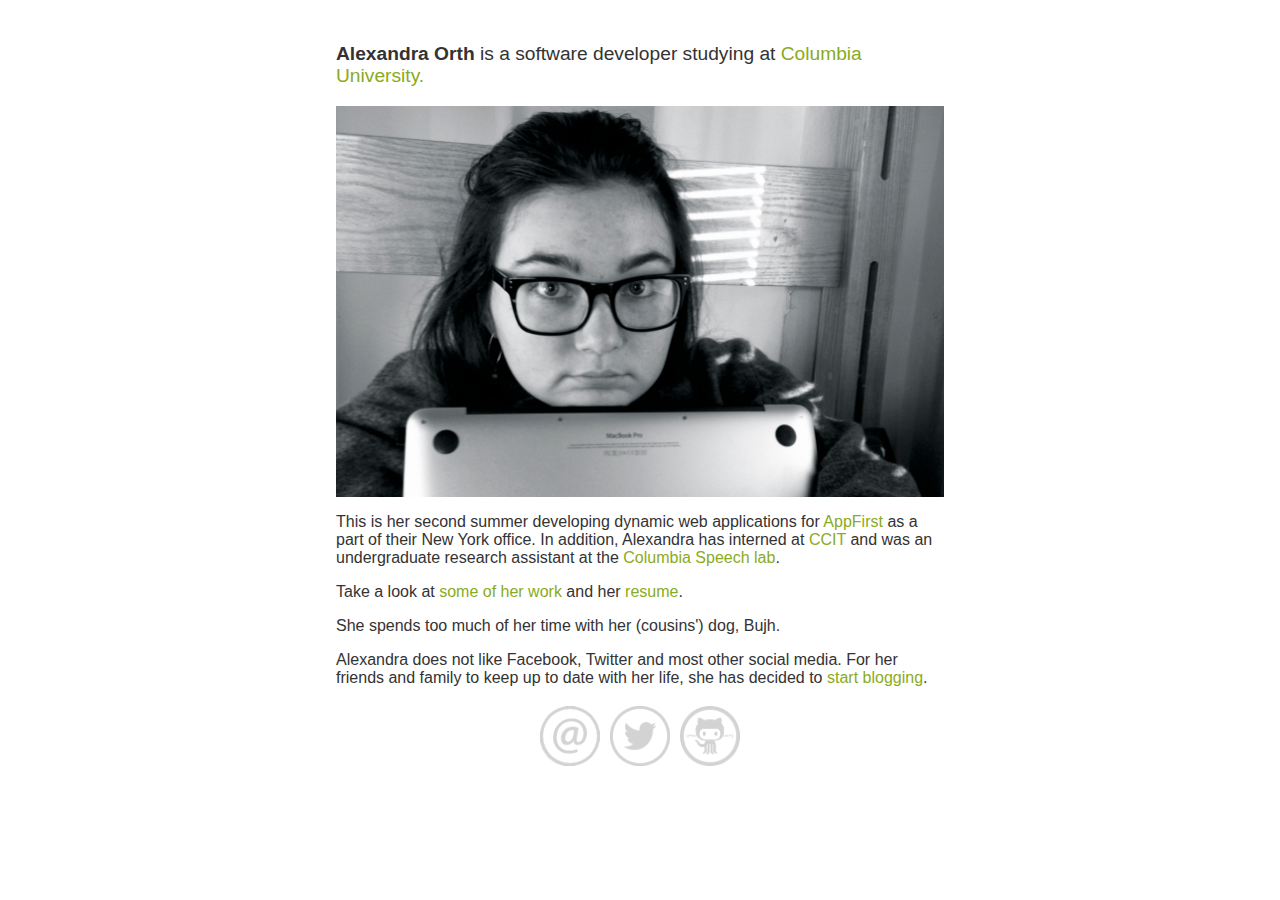
<file: index.html>
<html>
	<head>
		<title>Alexandra Orth</title>
		<link rel="stylesheet" href="/main.css">
		<meta name="viewport" content="width=device-width, initial-scale=1">
		<script>
			(function(i,s,o,g,r,a,m){i['GoogleAnalyticsObject']=r;i[r]=i[r]||function(){
				(i[r].q=i[r].q||[]).push(arguments)},i[r].l=1*new Date();a=s.createElement(o),
				m=s.getElementsByTagName(o)[0];a.async=1;a.src=g;m.parentNode.insertBefore(a,m)
			})(window,document,'script','//www.google-analytics.com/analytics.js','ga');

			ga('create', 'UA-40870403-2', 'auto');
			ga('send', 'pageview');

		</script>
	</head>
	<body>

		<div class='container'>

			<p id='intro'><b>Alexandra Orth</b> is a software developer studying at <a href='http://engineering.columbia.edu/'>Columbia University.</a></p>

			<!-- <p> <img src='/images/alex_pictures/alex.JPG'> </p> -->
			<!-- <p> <img src='/images/alex_pictures/IMG_3072.JPG'> </p> -->
			<!-- <p> <img src='/images/alex_pictures/IMG_0532.JPG'> </p> -->
			<p> <img src='/images/alex_pictures/IMG_0532_2.jpg'> </p>

			<p> This is her second summer developing dynamic web applications for <a href='http://www.appfirst.com'>AppFirst</a> as a part of their New York office. In addition, Alexandra has interned at <a href='http://ccit.college.columbia.edu/about.php'>CCIT</a> and was an undergraduate research assistant at the <a href='http://www.cs.columbia.edu/speech/projects.cgi#arrernte'>Columbia Speech lab</a>.

			<p>Take a look at <a href='/portfolio.html'>some of her work</a> and her <a href='/resume.html'>resume</a>. </p> 

			<p>She spends too much of her time with her (cousins') dog, Bujh.</p>

			<!-- <p> <img src='/images/alex_pictures/alex.JPG'></p> -->

			<p>Alexandra does not like Facebook, Twitter and most other social media. For her friends and family to keep up to date with her life, she has decided to <a href='/blog.html'>start blogging</a>.</p>

			<p id='icons'>
				<a href='mailto:orth.alexandra@gmail.com'><img class='icon' src='/images/icons/mail.png'></a>
				<a href='http://www.twitter.com/alexandraorth'><img class='icon' src='/images/icons/twitter.png'></a>
				<a href='http://www.github.com/alexandraorth'><img class='icon' src='/images/icons/github.png'></a>
			</p>

		</div>

	</body>

	<script>
		(function(i,s,o,g,r,a,m){i['GoogleAnalyticsObject']=r;i[r]=i[r]||function(){
			(i[r].q=i[r].q||[]).push(arguments)},i[r].l=1*new Date();a=s.createElement(o),
			m=s.getElementsByTagName(o)[0];a.async=1;a.src=g;m.parentNode.insertBefore(a,m)
		})(window,document,'script','//www.google-analytics.com/analytics.js','ga');

		ga('create', 'UA-40870403-1', 'auto');
		ga('send', 'pageview');

	</script>
</html>
</file>
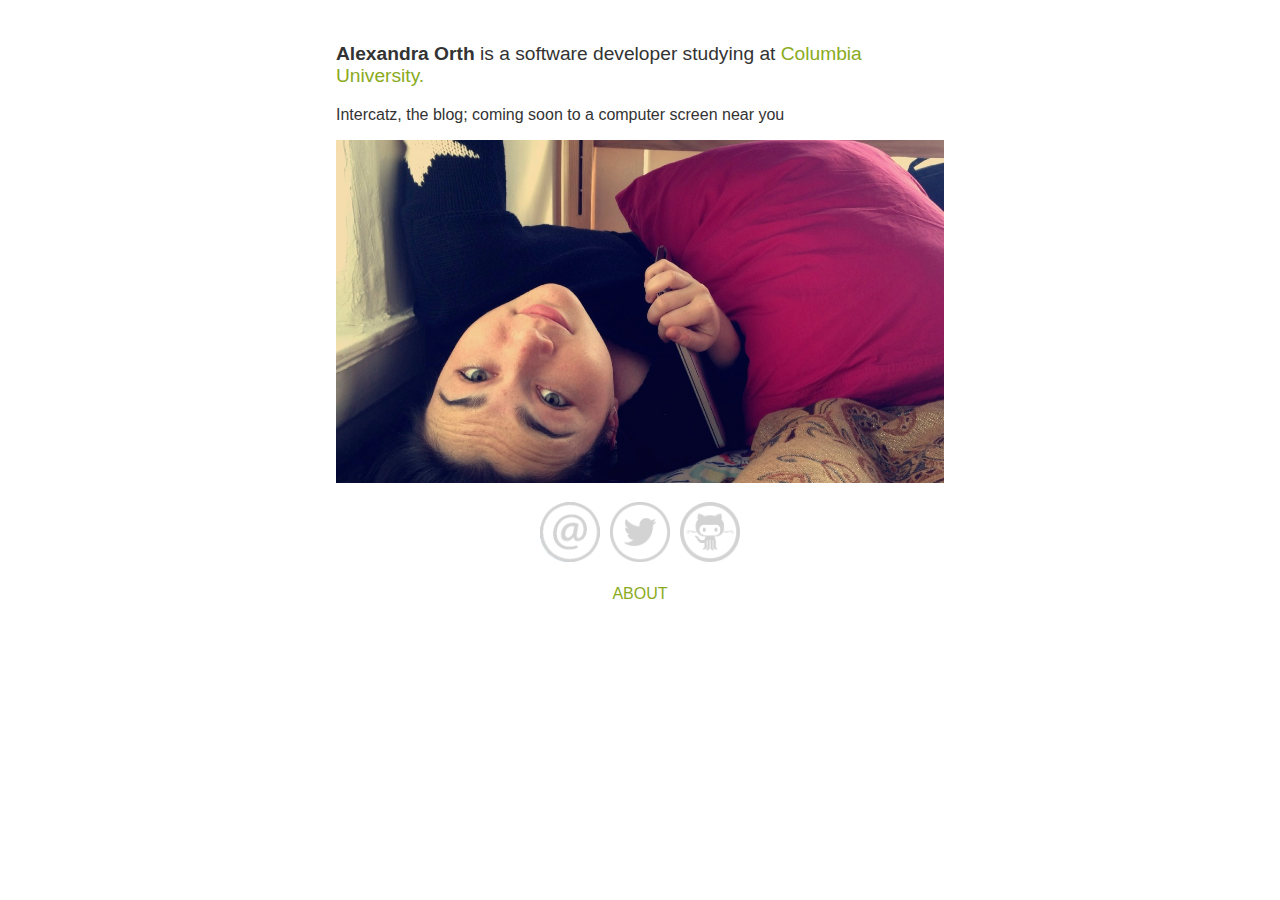
<file: blog.html>
<html>
<head>
	<title>Alexandra Orth Portfolio</title>
	<link rel="stylesheet" href="/main.css">
	<meta name="viewport" content="width=device-width, initial-scale=1">
	<script>
		(function(i,s,o,g,r,a,m){i['GoogleAnalyticsObject']=r;i[r]=i[r]||function(){
			(i[r].q=i[r].q||[]).push(arguments)},i[r].l=1*new Date();a=s.createElement(o),
			m=s.getElementsByTagName(o)[0];a.async=1;a.src=g;m.parentNode.insertBefore(a,m)
		})(window,document,'script','//www.google-analytics.com/analytics.js','ga');

		ga('create', 'UA-40870403-2', 'auto');
		ga('send', 'pageview');

	</script>

</head>
<body>

	<div class='container'>
		<p id='intro'><b>Alexandra Orth</b> is a software developer studying at <a href='www.columbia.edu'>Columbia University.</a></p>

		<p>Intercatz, the blog; coming soon to a computer screen near you</p>

		<p><img src='/images/alex_pictures/IMG_3072.JPG'></p>

		<p id='icons'>
			<a href='mailto:orth.alexandra@gmail.com'><img class='icon' src='/images/icons/mail.png'></a>
			<a href='http://www.twitter.com/alexandraorth'><img class='icon' src='/images/icons/twitter.png'></a>
			<a href='http://www.github.com/alexandraorth'><img class='icon' src='/images/icons/github.png'></a>
		</p>

		<p class='link'><a href='index.html'>ABOUT</a></p>

	</div>

</body>
</html>
</file>
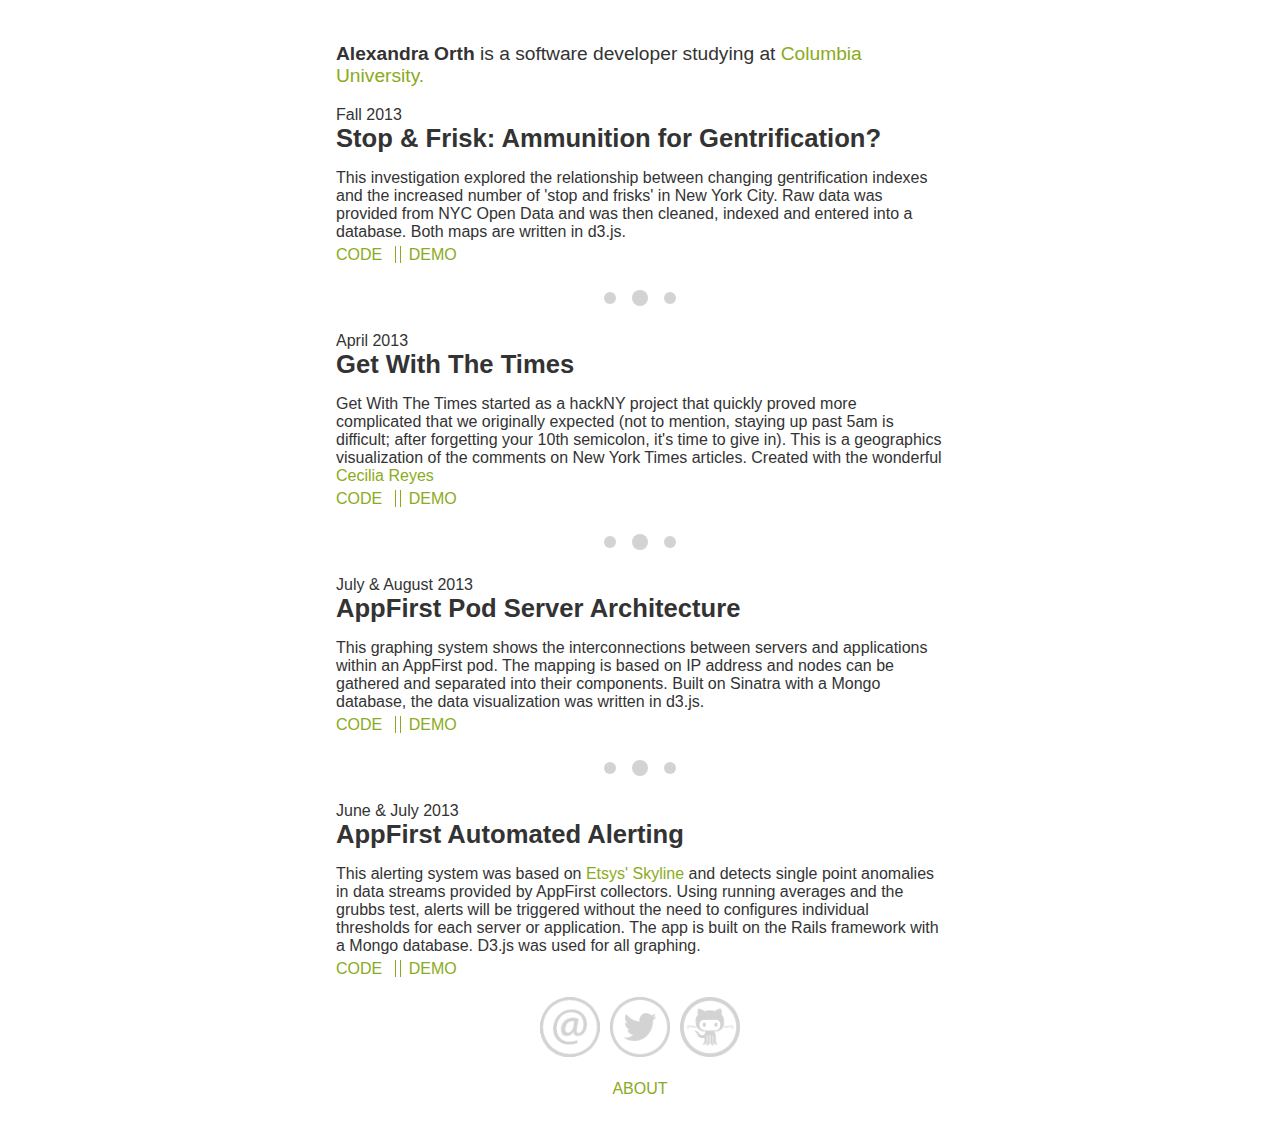
<file: portfolio.html>
<html>
<head>
	<title>Alexandra Orth Portfolio</title>
	<link rel="stylesheet" href="/main.css">
	<meta name="viewport" content="width=device-width, initial-scale=1">
	<script>
		(function(i,s,o,g,r,a,m){i['GoogleAnalyticsObject']=r;i[r]=i[r]||function(){
			(i[r].q=i[r].q||[]).push(arguments)},i[r].l=1*new Date();a=s.createElement(o),
			m=s.getElementsByTagName(o)[0];a.async=1;a.src=g;m.parentNode.insertBefore(a,m)
		})(window,document,'script','//www.google-analytics.com/analytics.js','ga');

		ga('create', 'UA-40870403-2', 'auto');
		ga('send', 'pageview');

	</script>

</head>
<body>

	<div class='container'>
		<p id='intro'><b>Alexandra Orth</b> is a software developer studying at <a href='www.columbia.edu'>Columbia University.</a></p>

		<div class='piece'>
			<p class='superheader'>Fall 2013</p>
			<p class='header'>Stop & Frisk: Ammunition for Gentrification?</p>
			<p class='description'>This investigation explored the relationship between changing gentrification indexes and the increased number of 'stop and frisks' in New York City. Raw data was provided from NYC Open Data and was then cleaned, indexed and entered into a database. Both maps are written in d3.js.</p>
			<p class='textlink'>
				<a class='code' href="https://github.com/alexandraorth/stopfriskgentrification_datasci2013"> CODE </a>
				<a class='demo' href='http://snf-datasci-2013.herokuapp.com'> DEMO </a>
			</p>
			<p> 
				<svg height="20" width="160">
					<circle cx="50" cy="10" r="6" fill="#D3D3D3" />
					<circle cx="80" cy="10" r="8" fill="#D3D3D3" />
					<circle cx="110" cy="10" r="6" fill="#D3D3D3" />
				</svg>
			</p>
		</div>

		<div class=' ss-style-doubleline piece'>
			<p class='superheader'>April 2013</p>
			<p class='header'>Get With The Times</p>
			<p class='description'>Get With The Times started as a hackNY project that quickly proved more complicated that we originally expected (not to mention, staying up past 5am is difficult; after forgetting your 10th semicolon, it's time to give in). This is a geographics visualization of the comments on New York Times articles. Created with the wonderful <a href='http://kcecireyes.github.com'> Cecilia Reyes</a> </p>
			<p class='textlink'>
				<a class='code' href="https://github.com/alexandraorth/GetWithTheTimes"> CODE </a>
				<a class='demo' href='http://getwiththetimes.herokuapp.com/'> DEMO </a>
			</p>
			<p> 
				<svg height="20" width="160">
					<circle cx="50" cy="10" r="6" fill="#D3D3D3" />
					<circle cx="80" cy="10" r="8" fill="#D3D3D3" />
					<circle cx="110" cy="10" r="6" fill="#D3D3D3" />
				</svg>
			</p>
		</div>

		<div class='piece'>
			<p class='superheader'>July & August 2013</p>
			<p class='header'>AppFirst Pod Server Architecture</p>
			<p class='description'> This graphing system shows the interconnections between servers and applications within an AppFirst pod. The mapping is based on IP address and nodes can be gathered and separated into their components. Built on Sinatra with a Mongo database, the data visualization was written in d3.js.</p>
			<p class='textlink'>
				<a class='code' href="https://github.com/appfirst/server_architecture"> CODE </a>
				<a class='demo' href='http://www.appfirst.com/blog/tag/server-architecture/'> DEMO </a>
			</p>
			<p> 
				<svg height="20" width="160">
					<circle cx="50" cy="10" r="6" fill="#D3D3D3" />
					<circle cx="80" cy="10" r="8" fill="#D3D3D3" />
					<circle cx="110" cy="10" r="6" fill="#D3D3D3" />
				</svg>
			</p>
		</div>

		<div class='piece'>
			<p class='superheader'>June & July 2013</p>
			<p class='header'>AppFirst Automated Alerting</p>
			<p class='description'>This alerting system was based on <a href=''>Etsys' Skyline</a> and detects single point anomalies in data streams provided by AppFirst collectors. Using running averages and the grubbs test, alerts will be triggered without the need to configures individual thresholds for each server or application. The app is built on the Rails framework with a Mongo database. D3.js was used for all graphing.</p>
			<p class='textlink'>
				<a class='code' href="https://github.com/appfirst/automated_alerting_app"> CODE </a> 
				<a class='demo' href='http://www.appfirst.com/blog/interns-the-apps/'> DEMO </a>
			</p>
			<p> 
			</p>
		</div>

		<p id='icons'>
			<a href='mailto:orth.alexandra@gmail.com'><img class='icon' src='/images/icons/mail.png'></a>
			<a href='http://www.twitter.com/alexandraorth'><img class='icon' src='/images/icons/twitter.png'></a>
			<a href='http://www.github.com/alexandraorth'><img class='icon' src='/images/icons/github.png'></a>
		</p>

		<p class='link'><a href='index.html'>ABOUT</a></p>

	</div>

</body>
</html>
</file>
<file: main.css>
/*TEXT/GENERAL CSS*/

.container {
	font-family: 'PT Sans', Helvetica, sans-serif;
	max-width: 640px;
	width: 100%;
	margin: 0 auto;
	padding: 1em;
	box-sizing: border-box;
	-moz-box-sizing: border-box;
	color: #333;
}
p#intro {
	font-size: 1.2em;
}
p.header{
	font-size: 1.6em;
	font-weight: 600;
	margin-top: 0;
	margin-bottom: 0;
}
p.superheader{
	margin-bottom: 0;
}
p.textlink{
	margin-top: 0;
}
p.description{
	margin-bottom: 5px;
}
img{
	max-width: 100%;
}
a{
	color: #8AAB21;
	text-decoration: none;
}
a.code {
	margin-right: 2px;
	padding-right: .5em;
	border-right: 1px solid #8AAB21;
}

a.demo {
	margin-left: 2px;
	padding-left: .5em;
	border-left: 1px solid #8AAB21;
}
.link{
	text-align: center
}
svg{
	padding-top: .5em;
	padding-bottom: .5em;
	margin-right: auto;
	margin-left: auto;
	display: block;
}

/* ICON CSS */

#icons{
	text-align: center
}
.icon{
	width: 60px;
	margin: 3px;
	background-color: lightgray;
}
.icon:hover{
	background-color: #8AAB21;
}

.ss-style-dots::before {
	bottom: 20px;
	width: 14px;
	height: 14px;
	border-radius: 50%;
	left: 50%;
	-webkit-transform: translateX(-50%);
	transform: translateX(-50%);
	background: #2072a7;
	box-shadow: 30px 0 #2072a7, -30px 0 #2072a7;
}
/* Double Line */
.ss-style-doubleline::before {
	bottom: 30px;
	width: 140px;
	height: 2px;
	left: 50%;
	-webkit-transform: translateX(-50%);
	transform: translateX(-50%);
	background: #2072a7;
	box-shadow: 0 30px 0 #2072a7;
}
</file>
